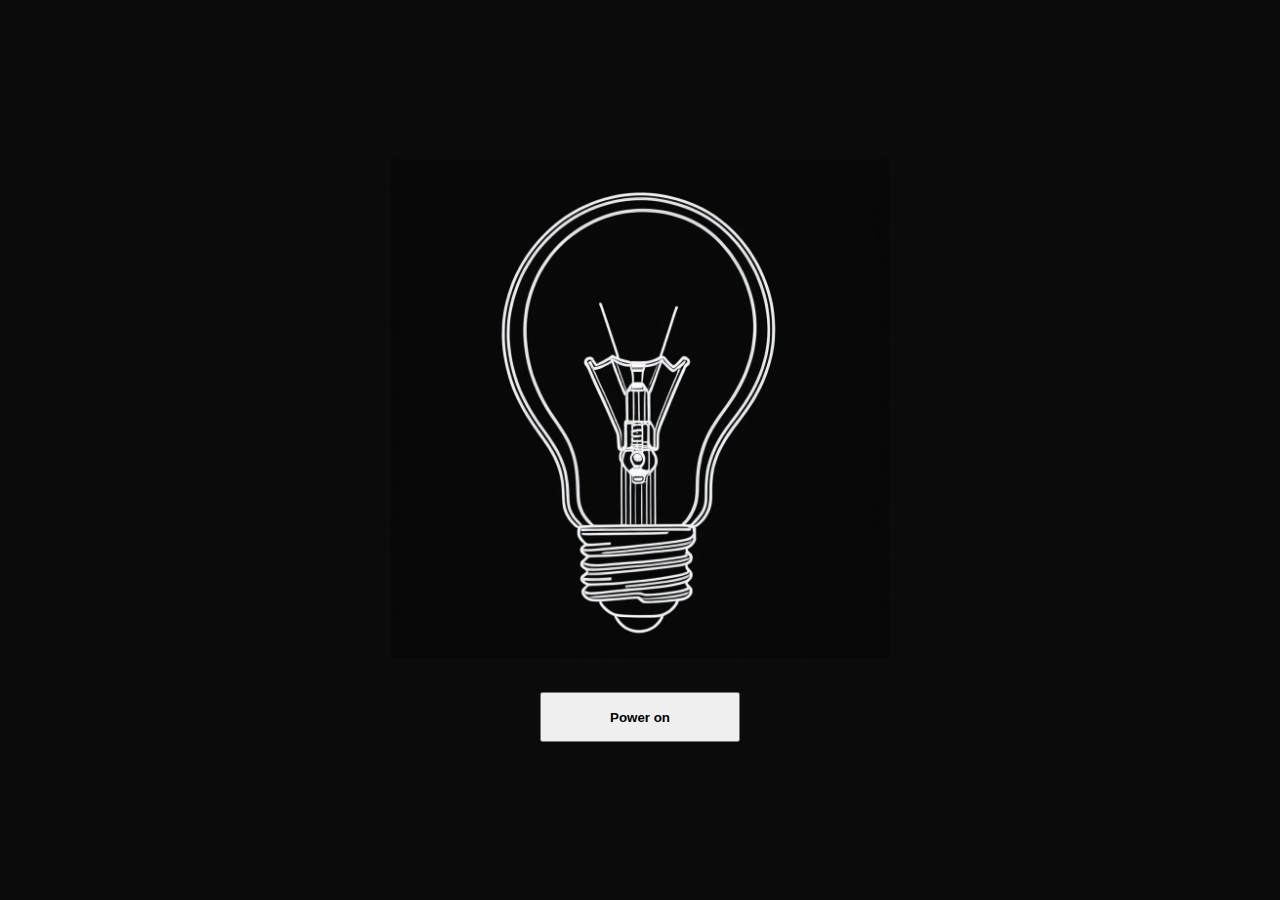
<file: LightsOnOff/project1/index.html>
<!DOCTYPE html>
<html lang="en">
<head>
    <meta charset="UTF-8">
    <meta name="viewport" content="width=device-width, initial-scale=1.0">
    <link rel="stylesheet" href="./assests/index.css">
    <title>Document</title>
</head>
<body>
<div class="bg">
   <div class="image">
     <img id="img" src="./assests/bulbOff.jpg" alt="" width="500px" height="500px">
   </div>
   <div>
    <button id="bu" class="btn" onclick="handleBulb()">Power on</button>
   </div>
</div>
<script>
    let bulb=false;
    function handleBulb()
    {
        let img1=document.getElementById('img');
        let bulp=document.getElementById('bu');
       if(bulb)
       {
        img1.src="./assests/bulbOff.jpg";
        bulp.textContent="Power on";
        bulb=false;
       }
       else{
        img1.src="./assests/bulbOn.jpeg";
        bulp.textContent="Power off";
        bulb=true;
    }
    console.log(bulb);
    }
</script>
</body>
</html>
</file>
<file: LightsOnOff/project1/assests/index.css>
.bg{
    background-color: rgb(11, 11, 11);
    width:100vw;
    height: 100vh;
    display: flex;
    flex-direction: column;
    justify-content: center;
    align-items: center;
    gap: 30px;
}
body{
    padding: 0;
    margin: 0;
}
.btn{
    width:200px;
    height: 50px;
    text-align: center;
    font-weight: bold;
}
</file>
